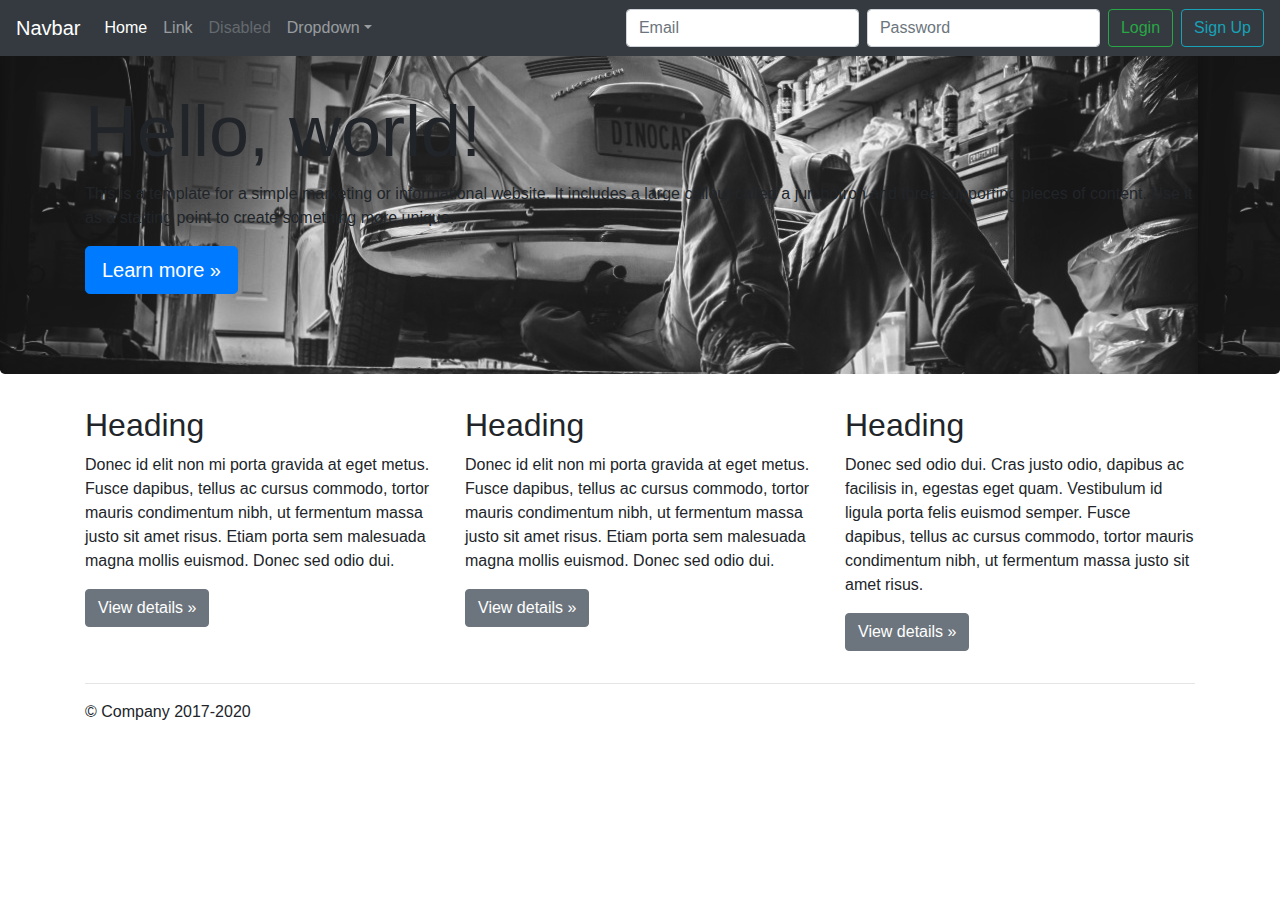
<file: index.html>
<!DOCTYPE html>
<html>

<head>
  <meta charset="UTF-8">
  <meta name="viewport" content="width=Bootstree, initial-scale=1.0">
  <meta http-equiv="X-UA-Compatible" content="ie=edge">
  <title>Boostrap</title>
  <link rel="stylesheet" href="static/css/bootstrap.css">
</head>

<body>
  <nav class="navbar navbar-expand-md navbar-dark fixed-top bg-dark">
    <a class="navbar-brand" href="#">Navbar</a>
    <button class="navbar-toggler" type="button" data-toggle="collapse" data-target="#navbarsExampleDefault"
      aria-controls="navbarsExampleDefault" aria-expanded="false" aria-label="Toggle navigation">
      <span class="navbar-toggler-icon"></span>
    </button>

    <div class="collapse navbar-collapse" id="navbarsExampleDefault">
      <ul class="navbar-nav mr-auto">

        <li class="nav-item active">
          <a class="nav-link" href="#">Home<span class="sr-only">(current)</span></a>
        </li>

        <li class="nav-item">
          <a class="nav-link" href="#">Link</a>
        </li>

        <li class="nav-item">
          <a class="nav-link disabled" href="#" tabindex="-1" aria-disabled="true">Disabled</a>
        </li>

        <li class="nav-item dropdown">
          <a class="nav-link dropdown-toggle" href="#" id="dropdown01" data-toggle="dropdown" aria-haspopup="true"
            aria-expanded="false">Dropdown</a>
          <div class="dropdown-menu" aria-labelledby="dropdown01">
            <a class="dropdown-item" href="#">Action</a>
            <a class="dropdown-item" href="#">Another action</a>
            <a class="dropdown-item" href="#">Something else here</a>
          </div>
        </li>
      </ul>

      <form class="form-inline my-2 my-lg-0" action="controllers/index.php" method="POST">
        <input class="form-control mr-sm-2" type="text" name="email" placeholder="Email">
        <input class="form-control mr-sm-2" type="text" name="password" placeholder="Password">
        <input type="hidden" name="login" value="1">
        <button class="btn btn-outline-success my-2 my-sm-0" type="submit">Login</button>
        <button class="btn btn-outline-info my-2 my-sm-0 ml-2" type="button" data-toggle="modal"
          data-target="#signup-modal">Sign Up</button>
      </form>
    </div>
  </nav>

  <div class="modal fade" role="dialog" id="signup-modal">
    <div class="modal-dialog">
      <div class="modal-content">
        <div class="modal-header">
          <h3 class="modal-title">Sign Up</h3>
          <button type="button" class="close" data-dismiss="modal">&times;</button>
        </div>

        <form id="signup-form">
          <div class="modal-body">
            <div class="form-group">
              <div class="form-group">
                <input type="text" name="fname" class="form-control" placeholder="First Name" required>
              </div>
              <div class="form-group">
                <input type="text" name="surname" class="form-control" placeholder="Surname" required>
              </div>
              <div class="form-group">
                <input type="text" name="address" class="form-control" placeholder="Address" required>
              </div>
              <div class="form-group">
                <input type="text" name="phone" class="form-control" placeholder="Phone Number" required>
              </div>
              <div class="form-group">
                <input type="email" name="sp_email" class="form-control" placeholder="Email" required>
              </div>
              <div class="form-group">
                <input type="password" name="sp_password" class="form-control" placeholder="Password" required>
              </div>
            </div>
          </div>

          <div class="modal-footer">
            <button type="submit" class="btn btn-success">Sign Up</button>
          </div>
        </form>
      </div>
    </div>
  </div>
  < <main role="main">

    <!-- Main jumbotron for a primary marketing message or call to action -->
    <div class="jumbotron">
      <div class="container">
        <h1 class="display-3">Hello, world!</h1>
        <p>This is a template for a simple marketing or informational website. It includes a large callout called a
          jumbotron and three supporting pieces of content. Use it as a starting point to create something more
          unique.
        </p>
        <p><a class="btn btn-primary btn-lg" href="#" role="button">Learn more »</a></p>
      </div>
    </div>

    <div class="container">
      <!-- Example row of columns -->
      <div class="row">
        <div class="col-md-4">
          <h2>Heading</h2>
          <p>Donec id elit non mi porta gravida at eget metus. Fusce dapibus, tellus ac cursus commodo, tortor mauris
            condimentum nibh, ut fermentum massa justo sit amet risus. Etiam porta sem malesuada magna mollis euismod.
            Donec sed odio dui. </p>
          <p><a class="btn btn-secondary" href="#" role="button">View details »</a></p>
        </div>
        <div class="col-md-4">
          <h2>Heading</h2>
          <p>Donec id elit non mi porta gravida at eget metus. Fusce dapibus, tellus ac cursus commodo, tortor mauris
            condimentum nibh, ut fermentum massa justo sit amet risus. Etiam porta sem malesuada magna mollis euismod.
            Donec sed odio dui. </p>
          <p><a class="btn btn-secondary" href="#" role="button">View details »</a></p>
        </div>
        <div class="col-md-4">
          <h2>Heading</h2>
          <p>Donec sed odio dui. Cras justo odio, dapibus ac facilisis in, egestas eget quam. Vestibulum id ligula
            porta
            felis euismod semper. Fusce dapibus, tellus ac cursus commodo, tortor mauris condimentum nibh, ut
            fermentum
            massa justo sit amet risus.</p>
          <p><a class="btn btn-secondary" href="#" role="button">View details »</a></p>
        </div>
      </div>

      <hr>

    </div> <!-- /container -->

    </main>

    <footer class="container">
      <p>© Company 2017-2020</p>
    </footer>

    <script src="static/js/jquery-3.5.1.min.js"></script>
    <script src="static/js/bootstrap.bundle.min.js"></script>
    <script src="static/js/bootstrap.js"></script>
    <script src="static/js/index_controller.js"></script>


</body>

</html>
</file>
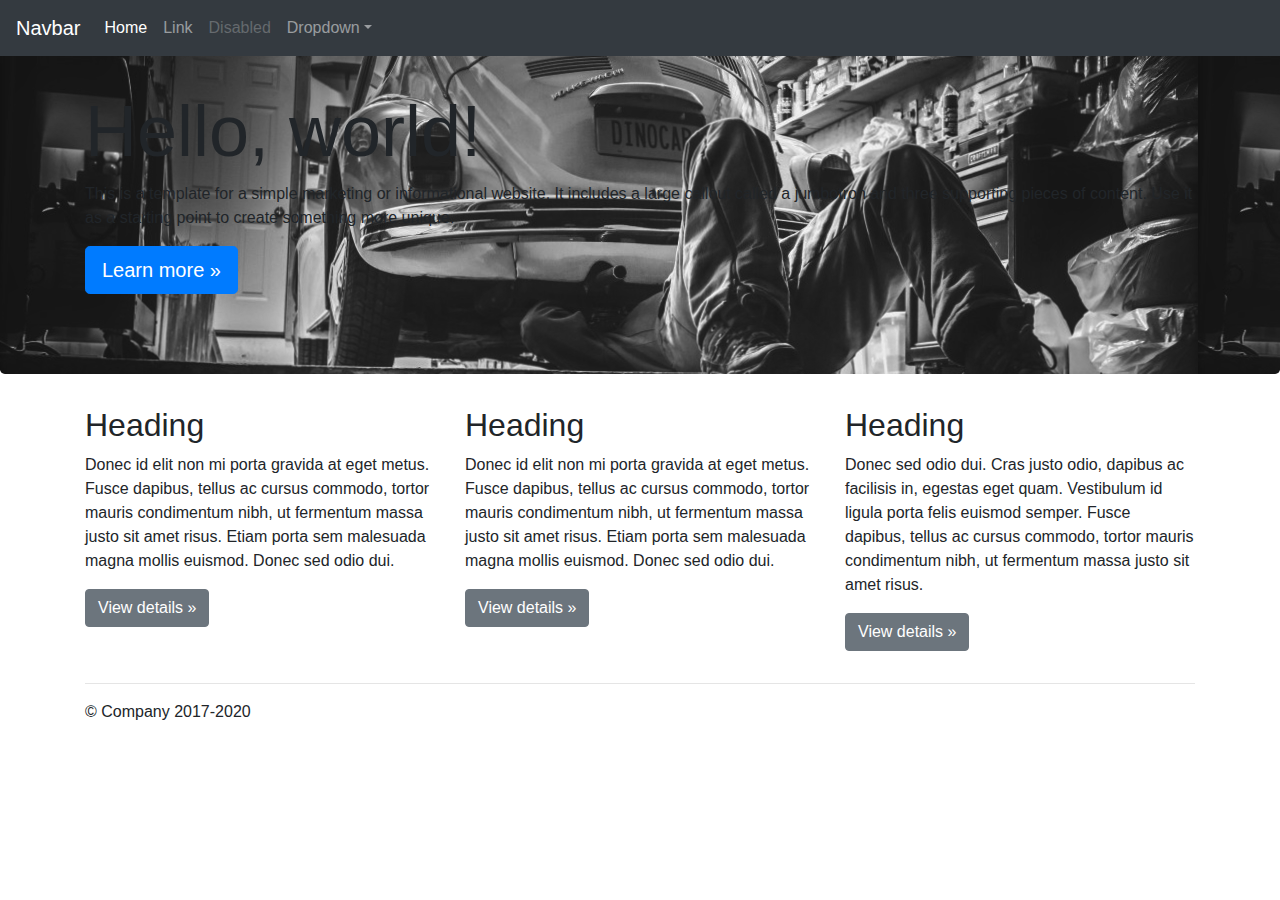
<file: home.html>
<!DOCTYPE html>
<html>

<head>
  <meta charset="UTF-8">
  <meta name="viewport" content="width=Bootstree, initial-scale=1.0">
  <meta http-equiv="X-UA-Compatible" content="ie=edge">
  <title>Boostrap</title>
  <link rel="stylesheet" href="static/css/bootstrap.css">
</head>

<body>
  <nav class="navbar navbar-expand-md navbar-dark fixed-top bg-dark">
    <a class="navbar-brand" href="#">Navbar</a>
    <button class="navbar-toggler" type="button" data-toggle="collapse" data-target="#navbarsExampleDefault"
      aria-controls="navbarsExampleDefault" aria-expanded="false" aria-label="Toggle navigation">
      <span class="navbar-toggler-icon"></span>
    </button>

    <div class="collapse navbar-collapse" id="navbarsExampleDefault">
      <ul class="navbar-nav mr-auto">

        <li class="nav-item active">
          <a class="nav-link" href="#">Home<span class="sr-only">(current)</span></a>
        </li>

        <li class="nav-item">
          <a class="nav-link" href="#">Link</a>
        </li>

        <li class="nav-item">
          <a class="nav-link disabled" href="#" tabindex="-1" aria-disabled="true">Disabled</a>
        </li>

        <li class="nav-item dropdown">
          <a class="nav-link dropdown-toggle" href="#" id="dropdown01" data-toggle="dropdown" aria-haspopup="true"
            aria-expanded="false">Dropdown</a>
          <div class="dropdown-menu" aria-labelledby="dropdown01">
            <a class="dropdown-item" href="#">Action</a>
            <a class="dropdown-item" href="#">Another action</a>
            <a class="dropdown-item" href="#">Something else here</a>
          </div>
        </li>
      </ul>

      
    </div>
  </nav>
  < <main role="main">

    <!-- Main jumbotron for a primary marketing message or call to action -->
    <div class="jumbotron">
      <div class="container">
        <h1 class="display-3">Hello, world!</h1>
        <p>This is a template for a simple marketing or informational website. It includes a large callout called a
          jumbotron and three supporting pieces of content. Use it as a starting point to create something more
          unique.
        </p>
        <p><a class="btn btn-primary btn-lg" href="#" role="button">Learn more »</a></p>
      </div>
    </div>

    <div class="container">
      <!-- Example row of columns -->
      <div class="row">
        <div class="col-md-4">
          <h2>Heading</h2>
          <p>Donec id elit non mi porta gravida at eget metus. Fusce dapibus, tellus ac cursus commodo, tortor mauris
            condimentum nibh, ut fermentum massa justo sit amet risus. Etiam porta sem malesuada magna mollis euismod.
            Donec sed odio dui. </p>
          <p><a class="btn btn-secondary" href="#" role="button">View details »</a></p>
        </div>
        <div class="col-md-4">
          <h2>Heading</h2>
          <p>Donec id elit non mi porta gravida at eget metus. Fusce dapibus, tellus ac cursus commodo, tortor mauris
            condimentum nibh, ut fermentum massa justo sit amet risus. Etiam porta sem malesuada magna mollis euismod.
            Donec sed odio dui. </p>
          <p><a class="btn btn-secondary" href="#" role="button">View details »</a></p>
        </div>
        <div class="col-md-4">
          <h2>Heading</h2>
          <p>Donec sed odio dui. Cras justo odio, dapibus ac facilisis in, egestas eget quam. Vestibulum id ligula
            porta
            felis euismod semper. Fusce dapibus, tellus ac cursus commodo, tortor mauris condimentum nibh, ut
            fermentum
            massa justo sit amet risus.</p>
          <p><a class="btn btn-secondary" href="#" role="button">View details »</a></p>
        </div>
      </div>

      <hr>

    </div> <!-- /container -->

    </main>

    <footer class="container">
      <p>© Company 2017-2020</p>
    </footer>

    <script src="static/js/jquery-3.5.1.min.js"></script>
    <script src="static/js/bootstrap.bundle.min.js"></script>
    <script src="static/js/bootstrap.js"></script>
    <script src="static/js/index_controller.js"></script>


</body>

</html>
</file>
